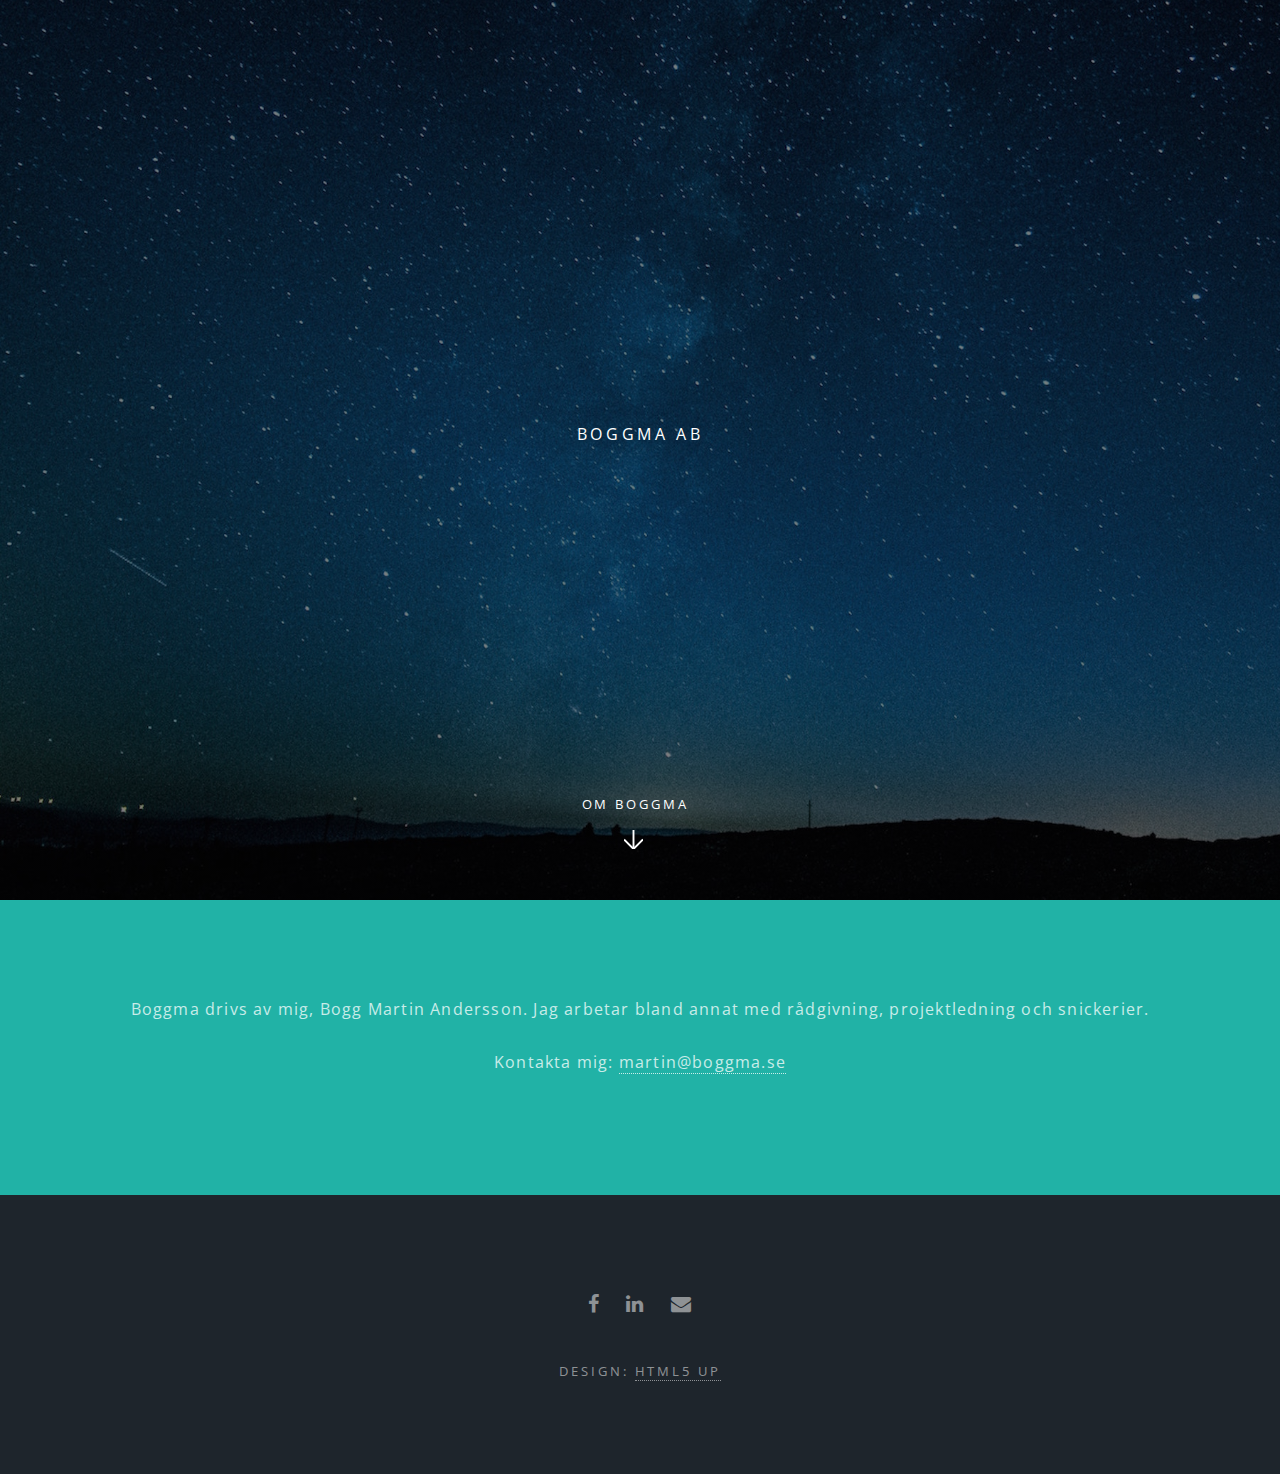
<file: web-bio/index.html>
<!DOCTYPE HTML>
<!--
	Spectral by HTML5 UP
	html5up.net | @ajlkn
	Free for personal and commercial use under the CCA 3.0 license  (html5up.net/license)
-->
<html>
	<head>
		<title>Boggma AB</title>
		<meta charset="utf-8" />
		<meta name="viewport" content="width=device-width, initial-scale=1, user-scalable=no" />
		<link rel="stylesheet" href="assets/css/main.css" />
		<noscript><link rel="stylesheet" href="assets/css/noscript.css" /></noscript>
		<link rel="shortcut icon" href="images/icon.gif">
	</head>
	<body class="landing is-preload">

		<!-- Page Wrapper -->
			<div id="page-wrapper">

				<!-- Header -->
					<header id="header" class="alt">
						<h1><a href="index.html">Bogg Martin Andersson</a></h1>
					
					</header>

				<!-- Banner -->
					<section id="banner">
						<div class="inner">
							<p>Boggma AB</p>
							
						</div>
						<a href="#one" class="more scrolly">Om Boggma</a>
					</section>

				<!-- One -->
					<section id="one" class="wrapper style1 special">
						<div class="inner">
							<header class="major">
								<p>Boggma drivs av mig, Bogg Martin Andersson. Jag arbetar bland annat med rådgivning, projektledning och snickerier. 
								</br></br>
								Kontakta mig: <a href="mailto:martin@boggma.se">martin@boggma.se</a>
								</p>
							</header>
						</div>
					</section>


				<!-- Footer -->
					<footer id="footer">
						
						<ul class="icons">
						
							<li><a target="_blank" href='https://www.facebook.com/boggmartin' class="icon style2 fa-facebook"><span class="label">Facebook</span></a></li>
							<li><a target="_blank" href='https://www.linkedin.com/in/boggmartinandersson' class="icon style2 fa-linkedin"><span class="label">LinkedIn</span></a></li>
							<li><a target="_blank" href='mailto:martin@boggma.se' class="icon style2 fa-envelope"><span class="label">Email</span></a></li>
						</ul>
						<ul class="copyright">
							<li>Design: <a href="http://html5up.net">HTML5 UP</a></li>
						</ul>
					</footer>

			</div>

		<!-- Scripts -->
			<script src="assets/js/jquery.min.js"></script>
			<script src="assets/js/jquery.scrollex.min.js"></script>
			<script src="assets/js/jquery.scrolly.min.js"></script>
			<script src="assets/js/browser.min.js"></script>
			<script src="assets/js/breakpoints.min.js"></script>
			<script src="assets/js/util.js"></script>
			<script src="assets/js/main.js"></script>

	</body>
</html>
</file>
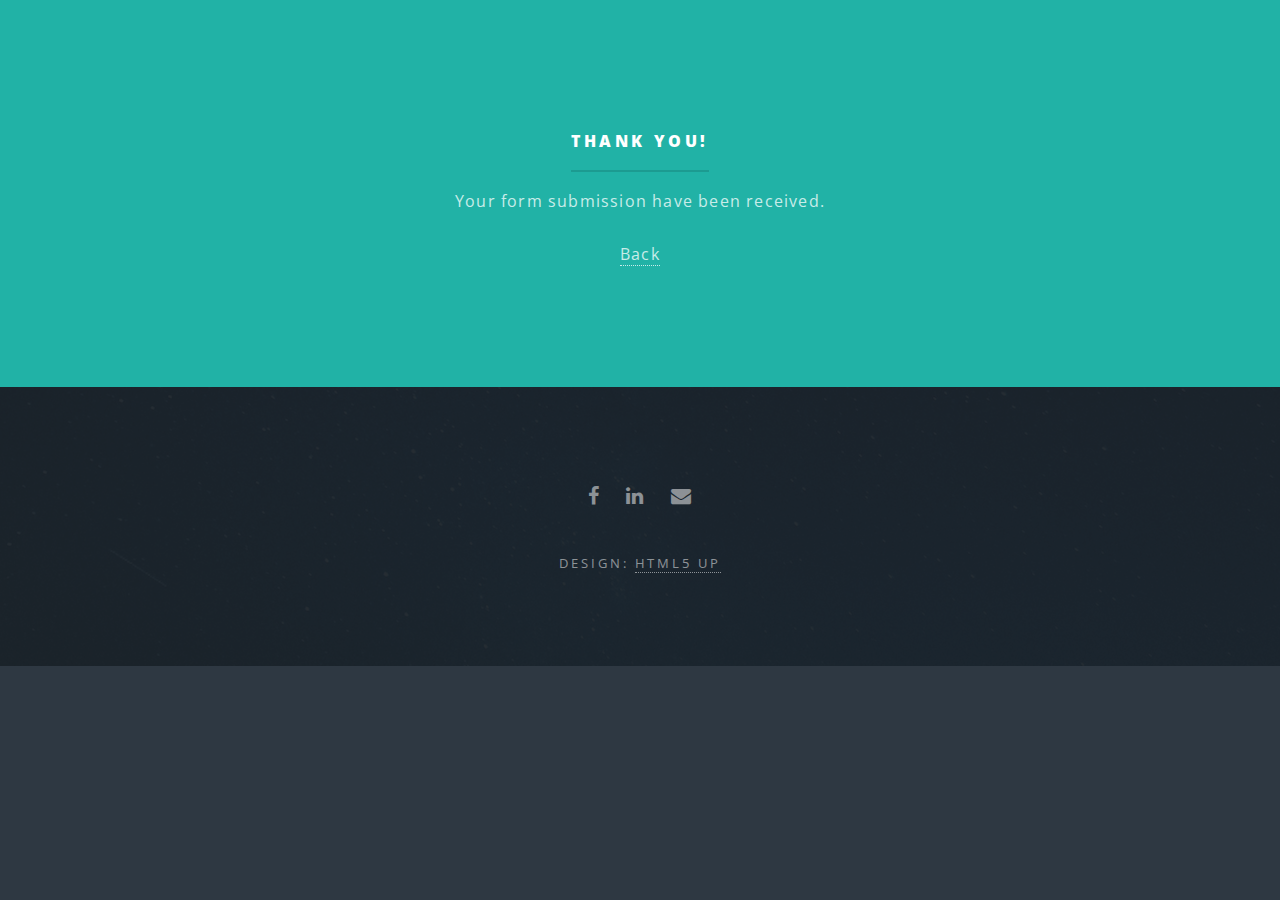
<file: web-bio/sucess.html>
<!DOCTYPE HTML>
<!--
	Spectral by HTML5 UP
	html5up.net | @ajlkn
	Free for personal and commercial use under the CCA 3.0 license  (html5up.net/license)
-->
<html>
	<head>
		<title>Bogg Martin Andersson</title>
		<meta charset="utf-8" />
		<meta name="viewport" content="width=device-width, initial-scale=1, user-scalable=no" />
		<link rel="stylesheet" href="assets/css/main.css" />
		<noscript><link rel="stylesheet" href="assets/css/noscript.css" /></noscript>
		<link rel="shortcut icon" href="images/icon.gif">
	</head>
	<body class="landing is-preload">

		<!-- Page Wrapper -->
			<div id="page-wrapper">

				<!-- Header -->

				<!-- One -->
					<section id="one" class="wrapper style1 special">
						<div class="inner">
							<header class="major">
								<p><h4>Thank you!</h4>
								</br>
								Your form submission have been received.
								</br></br>
								<a href="index.html">Back</a>
								</p>
							</header>
						</div>
					</section>


				<!-- Footer -->
					<footer id="footer">
						
						<ul class="icons">
						
							<li><a target="_blank" href='https://www.facebook.com/boggmartin' class="icon style2 fa-facebook"><span class="label">Facebook</span></a></li>
							<li><a target="_blank" href='https://www.linkedin.com/in/boggmartinandersson' class="icon style2 fa-linkedin"><span class="label">LinkedIn</span></a></li>
							<li><a target="_blank" href='mailto:martin@bogg.me' class="icon style2 fa-envelope"><span class="label">Email</span></a></li>
						</ul>
						<ul class="copyright">
							<li>Design: <a href="http://html5up.net">HTML5 UP</a></li>
						</ul>
					</footer>

			</div>

		<!-- Scripts -->
			<script src="assets/js/jquery.min.js"></script>
			<script src="assets/js/jquery.scrollex.min.js"></script>
			<script src="assets/js/jquery.scrolly.min.js"></script>
			<script src="assets/js/browser.min.js"></script>
			<script src="assets/js/breakpoints.min.js"></script>
			<script src="assets/js/util.js"></script>
			<script src="assets/js/main.js"></script>

	</body>
</html>
</file>
<file: web-bio/assets/css/noscript.css>
/*
	Spectral by HTML5 UP
	html5up.net | @ajlkn
	Free for personal and commercial use under the CCA 3.0 license (html5up.net/license)
*/

/* Banner */

	body.is-preload #banner h2 {
		-moz-transform: none;
		-webkit-transform: none;
		-ms-transform: none;
		transform: none;
		opacity: 1;
	}

		body.is-preload #banner h2:before, body.is-preload #banner h2:after {
			width: 100%;
		}

	body.is-preload #banner .more {
		-moz-transform: none;
		-webkit-transform: none;
		-ms-transform: none;
		transform: none;
		opacity: 1;
	}

	body.is-preload #banner:after {
		opacity: 0;
	}
</file>
<file: web-bio/assets/css/main.css>
@import url(font-awesome.min.css);
@import url("https://fonts.googleapis.com/css?family=Open+Sans:400,400italic,600,600italic,800,800italic");

/*
	Spectral by HTML5 UP
	html5up.net | @ajlkn
	Free for personal and commercial use under the CCA 3.0 license (html5up.net/license)
*/

html, body, div, span, applet, object,
iframe, h1, h2, h3, h4, h5, h6, p, blockquote,
pre, a, abbr, acronym, address, big, cite,
code, del, dfn, em, img, ins, kbd, q, s, samp,
small, strike, strong, sub, sup, tt, var, b,
u, i, center, dl, dt, dd, ol, ul, li, fieldset,
form, label, legend, table, caption, tbody,
tfoot, thead, tr, th, td, article, aside,
canvas, details, embed, figure, figcaption,
footer, header, hgroup, menu, nav, output, ruby,
section, summary, time, mark, audio, video {
	margin: 0;
	padding: 0;
	border: 0;
	font-size: 100%;
	font: inherit;
	vertical-align: baseline;}

article, aside, details, figcaption, figure,
footer, header, hgroup, menu, nav, section {
	display: block;}

body {
	line-height: 1;
}

ol, ul {
	list-style: none;
}

blockquote, q {
	quotes: none;
}

	blockquote:before, blockquote:after, q:before, q:after {
		content: '';
		content: none;
	}

table {
	border-collapse: collapse;
	border-spacing: 0;
}

body {
	-webkit-text-size-adjust: none;
}

mark {
	background-color: transparent;
	color: inherit;
}

input::-moz-focus-inner {
	border: 0;
	padding: 0;
}

input, select, textarea {
	-moz-appearance: none;
	-webkit-appearance: none;
	-ms-appearance: none;
	appearance: none;
}

/* Basic */

	@-ms-viewport {
		width: device-width;
	}

	html {
		box-sizing: border-box;
	}

	*, *:before, *:after {
		box-sizing: inherit;
	}

	body {
		background: #2e3842;
	}

		body.is-preload *, body.is-preload *:before, body.is-preload *:after {
			-moz-animation: none !important;
			-webkit-animation: none !important;
			-ms-animation: none !important;
			animation: none !important;
			-moz-transition: none !important;
			-webkit-transition: none !important;
			-ms-transition: none !important;
			transition: none !important;
		}

	body, input, select, textarea {
		color: #fff;
		font-family: "Open Sans", Helvetica, sans-serif;
		font-size: 15pt;
		font-weight: 400;
		letter-spacing: 0.075em;
		line-height: 1.65em;
	}

		@media screen and (max-width: 1680px) {

			body, input, select, textarea {
				font-size: 13pt;
			}

		}

		@media screen and (max-width: 1280px) {

			body, input, select, textarea {
				font-size: 12pt;
			}

		}

		@media screen and (max-width: 736px) {

			body, input, select, textarea {
				font-size: 11pt;
				letter-spacing: 0.0375em;
			}

		}

	a {
		-moz-transition: color 0.2s ease, border-bottom-color 0.2s ease;
		-webkit-transition: color 0.2s ease, border-bottom-color 0.2s ease;
		-ms-transition: color 0.2s ease, border-bottom-color 0.2s ease;
		transition: color 0.2s ease, border-bottom-color 0.2s ease;
		border-bottom: dotted 1px;
		color: inherit;
		text-decoration: none;
	}

		a:hover {
			border-bottom-color: transparent;
		}

	strong, b {
		color: #fff;
		font-weight: 600;
	}

	em, i {
		font-style: italic;
	}

	p {
		margin: 0 0 2em 0;
	}

	h1, h2, h3, h4, h5, h6 {
		color: #fff;
		font-weight: 800;
		letter-spacing: 0.225em;
		line-height: 1em;
		margin: 0 0 1em 0;
		text-transform: uppercase;
	}

		h1 a, h2 a, h3 a, h4 a, h5 a, h6 a {
			color: inherit;
			text-decoration: none;
		}

	h2 {
		font-size: 1.35em;
		line-height: 1.75em;
	}

		@media screen and (max-width: 736px) {

			h2 {
				font-size: 1.1em;
				line-height: 1.65em;
			}

		}

	h3 {
		font-size: 1.15em;
		line-height: 1.75em;
	}

		@media screen and (max-width: 736px) {

			h3 {
				font-size: 1em;
				line-height: 1.65em;
			}

		}

	h4 {
		font-size: 1em;
		line-height: 1.5em;
	}

	h5 {
		font-size: 0.8em;
		line-height: 1.5em;
	}

	h6 {
		font-size: 0.7em;
		line-height: 1.5em;
	}

	sub {
		font-size: 0.8em;
		position: relative;
		top: 0.5em;
	}

	sup {
		font-size: 0.8em;
		position: relative;
		top: -0.5em;
	}

	hr {
		border: 0;
		border-bottom: solid 2px #fff;
		margin: 3em 0;
	}

		hr.major {
			margin: 4.5em 0;
		}

	blockquote {
		border-left: solid 4px #fff;
		font-style: italic;
		margin: 0 0 2em 0;
		padding: 0.5em 0 0.5em 2em;
	}

	code {
		background: rgba(144, 144, 144, 0.25);
		border-radius: 3px;
		font-family: "Courier New", monospace;
		font-size: 0.9em;
		letter-spacing: 0;
		margin: 0 0.25em;
		padding: 0.25em 0.65em;
	}

	pre {
		-webkit-overflow-scrolling: touch;
		font-family: "Courier New", monospace;
		font-size: 0.9em;
		margin: 0 0 2em 0;
	}

		pre code {
			display: block;
			line-height: 1.75em;
			padding: 1em 1.5em;
			overflow-x: auto;
		}

	.align-left {
		text-align: left;
	}

	.align-center {
		text-align: center;
	}

	.align-right {
		text-align: right;
	}

/* Row */

	.specialrow {
				display: flex;
				flex-wrap: nowrap;
				box-sizing: border-box;
				align-items: stretch;
	}

	.row {
		display: flex;
		flex-wrap: wrap;
		box-sizing: border-box;
		align-items: stretch;
	}

		.row > * {
			box-sizing: border-box;
		}

		.row.gtr-uniform > * > :last-child {
			margin-bottom: 0;
		}

		.row.aln-left {
			justify-content: flex-start;
		}

		.row.aln-center {
			justify-content: center;
		}

		.row.aln-right {
			justify-content: flex-end;
		}

		.row.aln-top {
			align-items: flex-start;
		}

		.row.aln-middle {
			align-items: center;
		}

		.row.aln-bottom {
			align-items: flex-end;
		}

		.row > .imp {
			order: -1;
		}

		.row > .col-1 {
			width: 8.3333333333%;
		}

		.row > .off-1 {
			margin-left: 8.3333333333%;
		}

		.row > .col-2 {
			width: 16.6666666667%;
		}

		.row > .off-2 {
			margin-left: 16.6666666667%;
		}

		.row > .col-3 {
			width: 25%;
		}

		.row > .off-3 {
			margin-left: 25%;
		}

		.row > .col-4 {
			width: 33.3333333333%;
		}

		.row > .off-4 {
			margin-left: 33.3333333333%;
		}

		.row > .col-5 {
			width: 41.6666666667%;
		}

		.row > .off-5 {
			margin-left: 41.6666666667%;
		}

		.row > .col-6 {
			width: 50%;
		}

		.row > .off-6 {
			margin-left: 50%;
		}

		.row > .col-7 {
			width: 58.3333333333%;
		}

		.row > .off-7 {
			margin-left: 58.3333333333%;
		}

		.row > .col-8 {
			width: 66.6666666667%;
		}

		.row > .off-8 {
			margin-left: 66.6666666667%;
		}

		.row > .col-9 {
			width: 75%;
		}

		.row > .off-9 {
			margin-left: 75%;
		}

		.row > .col-10 {
			width: 83.3333333333%;
		}

		.row > .off-10 {
			margin-left: 83.3333333333%;
		}

		.row > .col-11 {
			width: 91.6666666667%;
		}

		.row > .off-11 {
			margin-left: 91.6666666667%;
		}

		.row > .col-12 {
			width: 100%;
		}

		.row > .off-12 {
			margin-left: 100%;
		}

		.row.gtr-0 {
			margin-top: 0;
			margin-left: 0em;
		}

			.row.gtr-0 > * {
				padding: 0 0 0 0em;
			}

			.row.gtr-0.gtr-uniform {
				margin-top: 0em;
			}

				.row.gtr-0.gtr-uniform > * {
					padding-top: 0em;
				}

		.row.gtr-25 {
			margin-top: 0;
			margin-left: -0.375em;
		}

			.row.gtr-25 > * {
				padding: 0 0 0 0.375em;
			}

			.row.gtr-25.gtr-uniform {
				margin-top: -0.375em;
			}

				.row.gtr-25.gtr-uniform > * {
					padding-top: 0.375em;
				}

		.row.gtr-50 {
			margin-top: 0;
			margin-left: -0.75em;
		}

			.row.gtr-50 > * {
				padding: 0 0 0 0.75em;
			}

			.row.gtr-50.gtr-uniform {
				margin-top: -0.75em;
			}

				.row.gtr-50.gtr-uniform > * {
					padding-top: 0.75em;
				}

		.row {
			margin-top: 0;
			margin-left: -1.5em;
		}

			.row > * {
				padding: 0 0 0 1.5em;
			}

			.row.gtr-uniform {
				margin-top: -1.5em;
			}

				.row.gtr-uniform > * {
					padding-top: 1.5em;
				}

		.row.gtr-150 {
			margin-top: 0;
			margin-left: -2.25em;
		}

			.row.gtr-150 > * {
				padding: 0 0 0 2.25em;
			}

			.row.gtr-150.gtr-uniform {
				margin-top: -2.25em;
			}

				.row.gtr-150.gtr-uniform > * {
					padding-top: 2.25em;
				}

		.row.gtr-200 {
			margin-top: 0;
			margin-left: -3em;
		}

			.row.gtr-200 > * {
				padding: 0 0 0 3em;
			}

			.row.gtr-200.gtr-uniform {
				margin-top: -3em;
			}

				.row.gtr-200.gtr-uniform > * {
					padding-top: 3em;
				}

		@media screen and (max-width: 1680px) {

			.row {
				display: flex;
				flex-wrap: wrap;
				box-sizing: border-box;
				align-items: stretch;
			}

				.row > * {
					box-sizing: border-box;
				}

				.row.gtr-uniform > * > :last-child {
					margin-bottom: 0;
				}

				.row.aln-left {
					justify-content: flex-start;
				}

				.row.aln-center {
					justify-content: center;
				}

				.row.aln-right {
					justify-content: flex-end;
				}

				.row.aln-top {
					align-items: flex-start;
				}

				.row.aln-middle {
					align-items: center;
				}

				.row.aln-bottom {
					align-items: flex-end;
				}

				.row > .imp-xlarge {
					order: -1;
				}

				.row > .col-1-xlarge {
					width: 8.3333333333%;
				}

				.row > .off-1-xlarge {
					margin-left: 8.3333333333%;
				}

				.row > .col-2-xlarge {
					width: 16.6666666667%;
				}

				.row > .off-2-xlarge {
					margin-left: 16.6666666667%;
				}

				.row > .col-3-xlarge {
					width: 25%;
				}

				.row > .off-3-xlarge {
					margin-left: 25%;
				}

				.row > .col-4-xlarge {
					width: 33.3333333333%;
				}

				.row > .off-4-xlarge {
					margin-left: 33.3333333333%;
				}

				.row > .col-5-xlarge {
					width: 41.6666666667%;
				}

				.row > .off-5-xlarge {
					margin-left: 41.6666666667%;
				}

				.row > .col-6-xlarge {
					width: 50%;
				}

				.row > .off-6-xlarge {
					margin-left: 50%;
				}

				.row > .col-7-xlarge {
					width: 58.3333333333%;
				}

				.row > .off-7-xlarge {
					margin-left: 58.3333333333%;
				}

				.row > .col-8-xlarge {
					width: 66.6666666667%;
				}

				.row > .off-8-xlarge {
					margin-left: 66.6666666667%;
				}

				.row > .col-9-xlarge {
					width: 75%;
				}

				.row > .off-9-xlarge {
					margin-left: 75%;
				}

				.row > .col-10-xlarge {
					width: 83.3333333333%;
				}

				.row > .off-10-xlarge {
					margin-left: 83.3333333333%;
				}

				.row > .col-11-xlarge {
					width: 91.6666666667%;
				}

				.row > .off-11-xlarge {
					margin-left: 91.6666666667%;
				}

				.row > .col-12-xlarge {
					width: 100%;
				}

				.row > .off-12-xlarge {
					margin-left: 100%;
				}

				.row.gtr-0 {
					margin-top: 0;
					margin-left: 0em;
				}

					.row.gtr-0 > * {
						padding: 0 0 0 0em;
					}

					.row.gtr-0.gtr-uniform {
						margin-top: 0em;
					}

						.row.gtr-0.gtr-uniform > * {
							padding-top: 0em;
						}

				.row.gtr-25 {
					margin-top: 0;
					margin-left: -0.375em;
				}

					.row.gtr-25 > * {
						padding: 0 0 0 0.375em;
					}

					.row.gtr-25.gtr-uniform {
						margin-top: -0.375em;
					}

						.row.gtr-25.gtr-uniform > * {
							padding-top: 0.375em;
						}

				.row.gtr-50 {
					margin-top: 0;
					margin-left: -0.75em;
				}

					.row.gtr-50 > * {
						padding: 0 0 0 0.75em;
					}

					.row.gtr-50.gtr-uniform {
						margin-top: -0.75em;
					}

						.row.gtr-50.gtr-uniform > * {
							padding-top: 0.75em;
						}

				.row {
					margin-top: 0;
					margin-left: -1.5em;
				}

					.row > * {
						padding: 0 0 0 1.5em;
					}

					.row.gtr-uniform {
						margin-top: -1.5em;
					}

						.row.gtr-uniform > * {
							padding-top: 1.5em;
						}

				.row.gtr-150 {
					margin-top: 0;
					margin-left: -2.25em;
				}

					.row.gtr-150 > * {
						padding: 0 0 0 2.25em;
					}

					.row.gtr-150.gtr-uniform {
						margin-top: -2.25em;
					}

						.row.gtr-150.gtr-uniform > * {
							padding-top: 2.25em;
						}

				.row.gtr-200 {
					margin-top: 0;
					margin-left: -3em;
				}

					.row.gtr-200 > * {
						padding: 0 0 0 3em;
					}

					.row.gtr-200.gtr-uniform {
						margin-top: -3em;
					}

						.row.gtr-200.gtr-uniform > * {
							padding-top: 3em;
						}

		}

		@media screen and (max-width: 1280px) {

			.row {
				display: flex;
				flex-wrap: wrap;
				box-sizing: border-box;
				align-items: stretch;
			}

				.row > * {
					box-sizing: border-box;
				}

				.row.gtr-uniform > * > :last-child {
					margin-bottom: 0;
				}

				.row.aln-left {
					justify-content: flex-start;
				}

				.row.aln-center {
					justify-content: center;
				}

				.row.aln-right {
					justify-content: flex-end;
				}

				.row.aln-top {
					align-items: flex-start;
				}

				.row.aln-middle {
					align-items: center;
				}

				.row.aln-bottom {
					align-items: flex-end;
				}

				.row > .imp-large {
					order: -1;
				}

				.row > .col-1-large {
					width: 8.3333333333%;
				}

				.row > .off-1-large {
					margin-left: 8.3333333333%;
				}

				.row > .col-2-large {
					width: 16.6666666667%;
				}

				.row > .off-2-large {
					margin-left: 16.6666666667%;
				}

				.row > .col-3-large {
					width: 25%;
				}

				.row > .off-3-large {
					margin-left: 25%;
				}

				.row > .col-4-large {
					width: 33.3333333333%;
				}

				.row > .off-4-large {
					margin-left: 33.3333333333%;
				}

				.row > .col-5-large {
					width: 41.6666666667%;
				}

				.row > .off-5-large {
					margin-left: 41.6666666667%;
				}

				.row > .col-6-large {
					width: 50%;
				}

				.row > .off-6-large {
					margin-left: 50%;
				}

				.row > .col-7-large {
					width: 58.3333333333%;
				}

				.row > .off-7-large {
					margin-left: 58.3333333333%;
				}

				.row > .col-8-large {
					width: 66.6666666667%;
				}

				.row > .off-8-large {
					margin-left: 66.6666666667%;
				}

				.row > .col-9-large {
					width: 75%;
				}

				.row > .off-9-large {
					margin-left: 75%;
				}

				.row > .col-10-large {
					width: 83.3333333333%;
				}

				.row > .off-10-large {
					margin-left: 83.3333333333%;
				}

				.row > .col-11-large {
					width: 91.6666666667%;
				}

				.row > .off-11-large {
					margin-left: 91.6666666667%;
				}

				.row > .col-12-large {
					width: 100%;
				}

				.row > .off-12-large {
					margin-left: 100%;
				}

				.row.gtr-0 {
					margin-top: 0;
					margin-left: 0em;
				}

					.row.gtr-0 > * {
						padding: 0 0 0 0em;
					}

					.row.gtr-0.gtr-uniform {
						margin-top: 0em;
					}

						.row.gtr-0.gtr-uniform > * {
							padding-top: 0em;
						}

				.row.gtr-25 {
					margin-top: 0;
					margin-left: -0.375em;
				}

					.row.gtr-25 > * {
						padding: 0 0 0 0.375em;
					}

					.row.gtr-25.gtr-uniform {
						margin-top: -0.375em;
					}

						.row.gtr-25.gtr-uniform > * {
							padding-top: 0.375em;
						}

				.row.gtr-50 {
					margin-top: 0;
					margin-left: -0.75em;
				}

					.row.gtr-50 > * {
						padding: 0 0 0 0.75em;
					}

					.row.gtr-50.gtr-uniform {
						margin-top: -0.75em;
					}

						.row.gtr-50.gtr-uniform > * {
							padding-top: 0.75em;
						}

				.row {
					margin-top: 0;
					margin-left: -1.5em;
				}

					.row > * {
						padding: 0 0 0 1.5em;
					}

					.row.gtr-uniform {
						margin-top: -1.5em;
					}

						.row.gtr-uniform > * {
							padding-top: 1.5em;
						}

				.row.gtr-150 {
					margin-top: 0;
					margin-left: -2.25em;
				}

					.row.gtr-150 > * {
						padding: 0 0 0 2.25em;
					}

					.row.gtr-150.gtr-uniform {
						margin-top: -2.25em;
					}

						.row.gtr-150.gtr-uniform > * {
							padding-top: 2.25em;
						}

				.row.gtr-200 {
					margin-top: 0;
					margin-left: -3em;
				}

					.row.gtr-200 > * {
						padding: 0 0 0 3em;
					}

					.row.gtr-200.gtr-uniform {
						margin-top: -3em;
					}

						.row.gtr-200.gtr-uniform > * {
							padding-top: 3em;
						}

		}

		@media screen and (max-width: 980px) {

			.row {
				display: flex;
				flex-wrap: wrap;
				box-sizing: border-box;
				align-items: stretch;
			}

				.row > * {
					box-sizing: border-box;
				}

				.row.gtr-uniform > * > :last-child {
					margin-bottom: 0;
				}

				.row.aln-left {
					justify-content: flex-start;
				}

				.row.aln-center {
					justify-content: center;
				}

				.row.aln-right {
					justify-content: flex-end;
				}

				.row.aln-top {
					align-items: flex-start;
				}

				.row.aln-middle {
					align-items: center;
				}

				.row.aln-bottom {
					align-items: flex-end;
				}

				.row > .imp-medium {
					order: -1;
				}

				.row > .col-1-medium {
					width: 8.3333333333%;
				}

				.row > .off-1-medium {
					margin-left: 8.3333333333%;
				}

				.row > .col-2-medium {
					width: 16.6666666667%;
				}

				.row > .off-2-medium {
					margin-left: 16.6666666667%;
				}

				.row > .col-3-medium {
					width: 25%;
				}

				.row > .off-3-medium {
					margin-left: 25%;
				}

				.row > .col-4-medium {
					width: 33.3333333333%;
				}

				.row > .off-4-medium {
					margin-left: 33.3333333333%;
				}

				.row > .col-5-medium {
					width: 41.6666666667%;
				}

				.row > .off-5-medium {
					margin-left: 41.6666666667%;
				}

				.row > .col-6-medium {
					width: 50%;
				}

				.row > .off-6-medium {
					margin-left: 50%;
				}

				.row > .col-7-medium {
					width: 58.3333333333%;
				}

				.row > .off-7-medium {
					margin-left: 58.3333333333%;
				}

				.row > .col-8-medium {
					width: 66.6666666667%;
				}

				.row > .off-8-medium {
					margin-left: 66.6666666667%;
				}

				.row > .col-9-medium {
					width: 75%;
				}

				.row > .off-9-medium {
					margin-left: 75%;
				}

				.row > .col-10-medium {
					width: 83.3333333333%;
				}

				.row > .off-10-medium {
					margin-left: 83.3333333333%;
				}

				.row > .col-11-medium {
					width: 91.6666666667%;
				}

				.row > .off-11-medium {
					margin-left: 91.6666666667%;
				}

				.row > .col-12-medium {
					width: 100%;
				}

				.row > .off-12-medium {
					margin-left: 100%;
				}

				.row.gtr-0 {
					margin-top: 0;
					margin-left: 0em;
				}

					.row.gtr-0 > * {
						padding: 0 0 0 0em;
					}

					.row.gtr-0.gtr-uniform {
						margin-top: 0em;
					}

						.row.gtr-0.gtr-uniform > * {
							padding-top: 0em;
						}

				.row.gtr-25 {
					margin-top: 0;
					margin-left: -0.375em;
				}

					.row.gtr-25 > * {
						padding: 0 0 0 0.375em;
					}

					.row.gtr-25.gtr-uniform {
						margin-top: -0.375em;
					}

						.row.gtr-25.gtr-uniform > * {
							padding-top: 0.375em;
						}

				.row.gtr-50 {
					margin-top: 0;
					margin-left: -0.75em;
				}

					.row.gtr-50 > * {
						padding: 0 0 0 0.75em;
					}

					.row.gtr-50.gtr-uniform {
						margin-top: -0.75em;
					}

						.row.gtr-50.gtr-uniform > * {
							padding-top: 0.75em;
						}

				.row {
					margin-top: 0;
					margin-left: -1.5em;
				}

					.row > * {
						padding: 0 0 0 1.5em;
					}

					.row.gtr-uniform {
						margin-top: -1.5em;
					}

						.row.gtr-uniform > * {
							padding-top: 1.5em;
						}

				.row.gtr-150 {
					margin-top: 0;
					margin-left: -2.25em;
				}

					.row.gtr-150 > * {
						padding: 0 0 0 2.25em;
					}

					.row.gtr-150.gtr-uniform {
						margin-top: -2.25em;
					}

						.row.gtr-150.gtr-uniform > * {
							padding-top: 2.25em;
						}

				.row.gtr-200 {
					margin-top: 0;
					margin-left: -3em;
				}

					.row.gtr-200 > * {
						padding: 0 0 0 3em;
					}

					.row.gtr-200.gtr-uniform {
						margin-top: -3em;
					}

						.row.gtr-200.gtr-uniform > * {
							padding-top: 3em;
						}

		}

		@media screen and (max-width: 736px) {

			.row {
				display: flex;
				flex-wrap: wrap;
				box-sizing: border-box;
				align-items: stretch;
			}

				.row > * {
					box-sizing: border-box;
				}

				.row.gtr-uniform > * > :last-child {
					margin-bottom: 0;
				}

				.row.aln-left {
					justify-content: flex-start;
				}

				.row.aln-center {
					justify-content: center;
				}

				.row.aln-right {
					justify-content: flex-end;
				}

				.row.aln-top {
					align-items: flex-start;
				}

				.row.aln-middle {
					align-items: center;
				}

				.row.aln-bottom {
					align-items: flex-end;
				}

				.row > .imp-small {
					order: -1;
				}

				.row > .col-1-small {
					width: 8.3333333333%;
				}

				.row > .off-1-small {
					margin-left: 8.3333333333%;
				}

				.row > .col-2-small {
					width: 16.6666666667%;
				}

				.row > .off-2-small {
					margin-left: 16.6666666667%;
				}

				.row > .col-3-small {
					width: 25%;
				}

				.row > .off-3-small {
					margin-left: 25%;
				}

				.row > .col-4-small {
					width: 33.3333333333%;
				}

				.row > .off-4-small {
					margin-left: 33.3333333333%;
				}

				.row > .col-5-small {
					width: 41.6666666667%;
				}

				.row > .off-5-small {
					margin-left: 41.6666666667%;
				}

				.row > .col-6-small {
					width: 50%;
				}

				.row > .off-6-small {
					margin-left: 50%;
				}

				.row > .col-7-small {
					width: 58.3333333333%;
				}

				.row > .off-7-small {
					margin-left: 58.3333333333%;
				}

				.row > .col-8-small {
					width: 66.6666666667%;
				}

				.row > .off-8-small {
					margin-left: 66.6666666667%;
				}

				.row > .col-9-small {
					width: 75%;
				}

				.row > .off-9-small {
					margin-left: 75%;
				}

				.row > .col-10-small {
					width: 83.3333333333%;
				}

				.row > .off-10-small {
					margin-left: 83.3333333333%;
				}

				.row > .col-11-small {
					width: 91.6666666667%;
				}

				.row > .off-11-small {
					margin-left: 91.6666666667%;
				}

				.row > .col-12-small {
					width: 100%;
				}

				.row > .off-12-small {
					margin-left: 100%;
				}

				.row.gtr-0 {
					margin-top: 0;
					margin-left: 0em;
				}

					.row.gtr-0 > * {
						padding: 0 0 0 0em;
					}

					.row.gtr-0.gtr-uniform {
						margin-top: 0em;
					}

						.row.gtr-0.gtr-uniform > * {
							padding-top: 0em;
						}

				.row.gtr-25 {
					margin-top: 0;
					margin-left: -0.375em;
				}

					.row.gtr-25 > * {
						padding: 0 0 0 0.375em;
					}

					.row.gtr-25.gtr-uniform {
						margin-top: -0.375em;
					}

						.row.gtr-25.gtr-uniform > * {
							padding-top: 0.375em;
						}

				.row.gtr-50 {
					margin-top: 0;
					margin-left: -0.75em;
				}

					.row.gtr-50 > * {
						padding: 0 0 0 0.75em;
					}

					.row.gtr-50.gtr-uniform {
						margin-top: -0.75em;
					}

						.row.gtr-50.gtr-uniform > * {
							padding-top: 0.75em;
						}

				.row {
					margin-top: 0;
					margin-left: -1.5em;
				}

					.row > * {
						padding: 0 0 0 1.5em;
					}

					.row.gtr-uniform {
						margin-top: -1.5em;
					}

						.row.gtr-uniform > * {
							padding-top: 1.5em;
						}

				.row.gtr-150 {
					margin-top: 0;
					margin-left: -2.25em;
				}

					.row.gtr-150 > * {
						padding: 0 0 0 2.25em;
					}

					.row.gtr-150.gtr-uniform {
						margin-top: -2.25em;
					}

						.row.gtr-150.gtr-uniform > * {
							padding-top: 2.25em;
						}

				.row.gtr-200 {
					margin-top: 0;
					margin-left: -3em;
				}

					.row.gtr-200 > * {
						padding: 0 0 0 3em;
					}

					.row.gtr-200.gtr-uniform {
						margin-top: -3em;
					}

						.row.gtr-200.gtr-uniform > * {
							padding-top: 3em;
						}

		}

		@media screen and (max-width: 480px) {

			.row {
				display: flex;
				flex-wrap: wrap;
				box-sizing: border-box;
				align-items: stretch;
			}

				.row > * {
					box-sizing: border-box;
				}

				.row.gtr-uniform > * > :last-child {
					margin-bottom: 0;
				}

				.row.aln-left {
					justify-content: flex-start;
				}

				.row.aln-center {
					justify-content: center;
				}

				.row.aln-right {
					justify-content: flex-end;
				}

				.row.aln-top {
					align-items: flex-start;
				}

				.row.aln-middle {
					align-items: center;
				}

				.row.aln-bottom {
					align-items: flex-end;
				}

				.row > .imp-xsmall {
					order: -1;
				}

				.row > .col-1-xsmall {
					width: 8.3333333333%;
				}

				.row > .off-1-xsmall {
					margin-left: 8.3333333333%;
				}

				.row > .col-2-xsmall {
					width: 16.6666666667%;
				}

				.row > .off-2-xsmall {
					margin-left: 16.6666666667%;
				}

				.row > .col-3-xsmall {
					width: 25%;
				}

				.row > .off-3-xsmall {
					margin-left: 25%;
				}

				.row > .col-4-xsmall {
					width: 33.3333333333%;
				}

				.row > .off-4-xsmall {
					margin-left: 33.3333333333%;
				}

				.row > .col-5-xsmall {
					width: 41.6666666667%;
				}

				.row > .off-5-xsmall {
					margin-left: 41.6666666667%;
				}

				.row > .col-6-xsmall {
					width: 50%;
				}

				.row > .off-6-xsmall {
					margin-left: 50%;
				}

				.row > .col-7-xsmall {
					width: 58.3333333333%;
				}

				.row > .off-7-xsmall {
					margin-left: 58.3333333333%;
				}

				.row > .col-8-xsmall {
					width: 66.6666666667%;
				}

				.row > .off-8-xsmall {
					margin-left: 66.6666666667%;
				}

				.row > .col-9-xsmall {
					width: 75%;
				}

				.row > .off-9-xsmall {
					margin-left: 75%;
				}

				.row > .col-10-xsmall {
					width: 83.3333333333%;
				}

				.row > .off-10-xsmall {
					margin-left: 83.3333333333%;
				}

				.row > .col-11-xsmall {
					width: 91.6666666667%;
				}

				.row > .off-11-xsmall {
					margin-left: 91.6666666667%;
				}

				.row > .col-12-xsmall {
					width: 100%;
				}

				.row > .off-12-xsmall {
					margin-left: 100%;
				}

				.row.gtr-0 {
					margin-top: 0;
					margin-left: 0em;
				}

					.row.gtr-0 > * {
						padding: 0 0 0 0em;
					}

					.row.gtr-0.gtr-uniform {
						margin-top: 0em;
					}

						.row.gtr-0.gtr-uniform > * {
							padding-top: 0em;
						}

				.row.gtr-25 {
					margin-top: 0;
					margin-left: -0.375em;
				}

					.row.gtr-25 > * {
						padding: 0 0 0 0.375em;
					}

					.row.gtr-25.gtr-uniform {
						margin-top: -0.375em;
					}

						.row.gtr-25.gtr-uniform > * {
							padding-top: 0.375em;
						}

				.row.gtr-50 {
					margin-top: 0;
					margin-left: -0.75em;
				}

					.row.gtr-50 > * {
						padding: 0 0 0 0.75em;
					}

					.row.gtr-50.gtr-uniform {
						margin-top: -0.75em;
					}

						.row.gtr-50.gtr-uniform > * {
							padding-top: 0.75em;
						}

				.row {
					margin-top: 0;
					margin-left: -1.5em;
				}

					.row > * {
						padding: 0 0 0 1.5em;
					}

					.row.gtr-uniform {
						margin-top: -1.5em;
					}

						.row.gtr-uniform > * {
							padding-top: 1.5em;
						}

				.row.gtr-150 {
					margin-top: 0;
					margin-left: -2.25em;
				}

					.row.gtr-150 > * {
						padding: 0 0 0 2.25em;
					}

					.row.gtr-150.gtr-uniform {
						margin-top: -2.25em;
					}

						.row.gtr-150.gtr-uniform > * {
							padding-top: 2.25em;
						}

				.row.gtr-200 {
					margin-top: 0;
					margin-left: -3em;
				}

					.row.gtr-200 > * {
						padding: 0 0 0 3em;
					}

					.row.gtr-200.gtr-uniform {
						margin-top: -3em;
					}

						.row.gtr-200.gtr-uniform > * {
							padding-top: 3em;
						}

		}

/* Section/Article */

	section.special, article.special {
		text-align: center;
	}

	header p {
		color: rgba(255, 255, 255, 0.5);
		position: relative;
		top: -0.25em;
	}

	header h3 + p {
		font-size: 1.1em;
	}

	header h4 + p,
	header h5 + p,
	header h6 + p {
		font-size: 0.9em;
	}

	header.major {
		margin: 0 0 3.5em 0;
	}

		header.major h2, header.major h3, header.major h4, header.major h5, header.major h6 {
			border-bottom: solid 2px #fff;
			display: inline-block;
			padding-bottom: 1em;
			position: relative;
		}

			header.major h2:after, header.major h3:after, header.major h4:after, header.major h5:after, header.major h6:after {
				content: '';
				display: block;
				height: 1px;
			}

		header.major p {
			color: #fff;
			top: 0;
		}

		@media screen and (max-width: 736px) {

			header.major {
				margin: 0 0 2em 0;
			}

		}

	@media screen and (max-width: 980px) {

	}

/* Form */

	form {
		margin: 0 0 2em 0;
	}

	label {
		color: #fff;
		display: block;
		font-size: 0.9em;
		font-weight: 600;
		margin: 0 0 1em 0;
	}

	input[type="text"],
	input[type="password"],
	input[type="email"],
	select,
	textarea {
		-moz-appearance: none;
		-webkit-appearance: none;
		-ms-appearance: none;
		appearance: none;
		background-color: rgba(144, 144, 144, 0.25);
		border-radius: 3px;
		border: none;
		color: inherit;
		display: block;
		outline: 0;
		padding: 0 1em;
		text-decoration: none;
		width: 100%;
	}

		input[type="text"]:invalid,
		input[type="password"]:invalid,
		input[type="email"]:invalid,
		select:invalid,
		textarea:invalid {
			box-shadow: none;
		}

		input[type="text"]:focus,
		input[type="password"]:focus,
		input[type="email"]:focus,
		select:focus,
		textarea:focus {
			box-shadow: 0 0 0 2px #21b2a6;
		}

	select {
		background-size: 1.25em;
		background-repeat: no-repeat;
		background-position: calc(100% - 1em) center;
		height: 2.75em;
		padding-right: 2.75em;
		text-overflow: ellipsis;
	}

		select:focus::-ms-value {
			background-color: transparent;
		}

		select::-ms-expand {
			display: none;
		}

	input[type="text"],
	input[type="password"],
	input[type="email"],
	select {
		height: 2.75em;
	}

	textarea {
		padding: 0.75em 1em;
	}

	input[type="checkbox"],
	input[type="radio"] {
		-moz-appearance: none;
		-webkit-appearance: none;
		-ms-appearance: none;
		appearance: none;
		display: block;
		float: left;
		margin-right: -2em;
		opacity: 0;
		width: 1em;
		z-index: -1;
	}

		input[type="checkbox"] + label,
		input[type="radio"] + label {
			text-decoration: none;
			color: #fff;
			cursor: pointer;
			display: inline-block;
			font-size: 1em;
			font-weight: 400;
			padding-left: 2.4em;
			padding-right: 0.75em;
			position: relative;
		}

			input[type="checkbox"] + label:before,
			input[type="radio"] + label:before {
				-moz-osx-font-smoothing: grayscale;
				-webkit-font-smoothing: antialiased;
				font-family: FontAwesome;
				font-style: normal;
				font-weight: normal;
				text-transform: none !important;
			}

			input[type="checkbox"] + label:before,
			input[type="radio"] + label:before {
				background: rgba(144, 144, 144, 0.25);
				border-radius: 3px;
				content: '';
				display: inline-block;
				height: 1.65em;
				left: 0;
				line-height: 1.58125em;
				position: absolute;
				text-align: center;
				top: 0;
				width: 1.65em;
			}

		input[type="checkbox"]:checked + label:before,
		input[type="radio"]:checked + label:before {
			background: #2e3842;
			color: #fff;
			content: '\f00c';
		}

		input[type="checkbox"]:focus + label:before,
		input[type="radio"]:focus + label:before {
			box-shadow: 0 0 0 2px #21b2a6;
		}

	input[type="checkbox"] + label:before {
		border-radius: 3px;
	}

	input[type="radio"] + label:before {
		border-radius: 100%;
	}

	::-webkit-input-placeholder {
		color: rgba(255, 255, 255, 0.5) !important;
		opacity: 1.0;
	}

	:-moz-placeholder {
		color: rgba(255, 255, 255, 0.5) !important;
		opacity: 1.0;
	}

	::-moz-placeholder {
		color: rgba(255, 255, 255, 0.5) !important;
		opacity: 1.0;
	}

	:-ms-input-placeholder {
		color: rgba(255, 255, 255, 0.5) !important;
		opacity: 1.0;
	}

/* Box */

	.box {
		border-radius: 3px;
		border: solid 2px #fff;
		margin-bottom: 2em;
		padding: 1.5em;
	}

		.box > :last-child,
		.box > :last-child > :last-child,
		.box > :last-child > :last-child > :last-child {
			margin-bottom: 0;
		}

		.box.alt {
			border: 0;
			border-radius: 0;
			padding: 0;
		}

/* Icon */

	.icon {
		text-decoration: none;
		border-bottom: none;
		position: relative;
	}

		.icon:before {
			-moz-osx-font-smoothing: grayscale;
			-webkit-font-smoothing: antialiased;
			font-family: FontAwesome;
			font-style: normal;
			font-weight: normal;
			text-transform: none !important;
		}

		.icon > .label {
			display: none;
		}

		.icon.major {
			-moz-transform: rotate(-45deg);
			-webkit-transform: rotate(-45deg);
			-ms-transform: rotate(-45deg);
			transform: rotate(-45deg);
			border-radius: 3px;
			border: solid 2px #fff;
			display: inline-block;
			font-size: 1.35em;
			height: calc(3em + 2px);
			line-height: 3em;
			text-align: center;
			width: calc(3em + 2px);
		}

			.icon.major:before {
				-moz-transform: rotate(45deg);
				-webkit-transform: rotate(45deg);
				-ms-transform: rotate(45deg);
				transform: rotate(45deg);
				display: inline-block;
				font-size: 1.5em;
			}

			@media screen and (max-width: 736px) {

				.icon.major {
					font-size: 1em;
				}

			}

		.icon.style1 {
			color: #00ffcc;
		}

		.icon.style2 {
			color: #00f0ff;
		}

		.icon.style3 {
			color: #76ddff;
		}

/* Image */

	.image {
		border-radius: 0px;
		border: 0;
		display: inline-block;
		position: relative;
	}

		.image img {
			border-radius: 0px;
			display: block;
		}
		
		
		.image.left {
			float: left;
			margin: 0 2em 2em 0;
			top: 0.25em;
		}

		.image.right {
			float: right;
			margin: 0 0 2em 2em;
			top: 0.25em;
		}

		.image.left, .image.right {
			max-width: 40%;
		}

			.image.left img, .image.right img {
				width: 100%;
			}

		.image.fit {
			display: block;
			margin: 0 0 2em 0;
			width: 100%;
		}

			.image.fit img {
			
				width: 100%;
			}
			
		.image.crop {
			margin: 0 0 0 0;
			height: 40vh;
		}

			.image.crop img {
			
				height: 40vh;
			}
			
		@media screen and (max-width: 980px) {
			.image.crop {
				margin: 0 0 0 0;
				height: 30vh;
			}

				.image.crop img {
			
					height: 30vh;
				}
		}
		@media screen and (max-width: 736px) {
			.image.crop {
				margin: 0 0 0 0;
				height: 20vh;
			}

				.image.crop img {
			
					height: 20vh;
				}
		}



/* List */

	ol {
		list-style: decimal;
		margin: 0 0 2em 0;
		padding-left: 1.25em;
	}

		ol li {
			padding-left: 0.25em;
		}

	ul {
		list-style: disc;
		margin: 0 0 2em 0;
		padding-left: 1em;
	}

		ul li {
			padding-left: 0.5em;
		}

		ul.alt {
			list-style: none;
			padding-left: 0;
		}

			ul.alt li {
				border-top: solid 1px #fff;
				padding: 0.5em 0;
			}

				ul.alt li:first-child {
					border-top: 0;
					padding-top: 0;
				}

	dl {
		margin: 0 0 2em 0;
	}

/* Actions */

	ul.actions {
		display: -moz-flex;
		display: -webkit-flex;
		display: -ms-flex;
		display: flex;
		cursor: default;
		list-style: none;
		margin-left: -1em;
		padding-left: 0;
	}

		ul.actions li {
			padding: 0 0 0 1em;
			vertical-align: middle;
		}

		ul.actions.special {
			-moz-justify-content: center;
			-webkit-justify-content: center;
			-ms-justify-content: center;
			justify-content: center;
			width: 100%;
			margin-left: 0;
		}

			ul.actions.special li:first-child {
				padding-left: 0;
			}

		ul.actions.stacked {
			-moz-flex-direction: column;
			-webkit-flex-direction: column;
			-ms-flex-direction: column;
			flex-direction: column;
			margin-left: 0;
		}

			ul.actions.stacked li {
				padding: 1em 0 0 0;
			}

				ul.actions.stacked li:first-child {
					padding-top: 0;
				}

		ul.actions.fit {
			width: calc(100% + 1em);
		}

			ul.actions.fit li {
				-moz-flex-grow: 1;
				-webkit-flex-grow: 1;
				-ms-flex-grow: 1;
				flex-grow: 1;
				-moz-flex-shrink: 1;
				-webkit-flex-shrink: 1;
				-ms-flex-shrink: 1;
				flex-shrink: 1;
				width: 100%;
			}

				ul.actions.fit li > * {
					width: 100%;
				}

			ul.actions.fit.stacked {
				width: 100%;
			}

		@media screen and (max-width: 480px) {

			ul.actions:not(.fixed) {
				-moz-flex-direction: column;
				-webkit-flex-direction: column;
				-ms-flex-direction: column;
				flex-direction: column;
				margin-left: 0;
				width: 100% !important;
			}

				ul.actions:not(.fixed) li {
					-moz-flex-grow: 1;
					-webkit-flex-grow: 1;
					-ms-flex-grow: 1;
					flex-grow: 1;
					-moz-flex-shrink: 1;
					-webkit-flex-shrink: 1;
					-ms-flex-shrink: 1;
					flex-shrink: 1;
					padding: 1em 0 0 0;
					text-align: center;
					width: 100%;
				}

					ul.actions:not(.fixed) li > * {
						width: 100%;
					}

					ul.actions:not(.fixed) li:first-child {
						padding-top: 0;
					}

					ul.actions:not(.fixed) li input[type="submit"],
					ul.actions:not(.fixed) li input[type="reset"],
					ul.actions:not(.fixed) li input[type="button"],
					ul.actions:not(.fixed) li button,
					ul.actions:not(.fixed) li .button {
						width: 100%;
					}

						ul.actions:not(.fixed) li input[type="submit"].icon:before,
						ul.actions:not(.fixed) li input[type="reset"].icon:before,
						ul.actions:not(.fixed) li input[type="button"].icon:before,
						ul.actions:not(.fixed) li button.icon:before,
						ul.actions:not(.fixed) li .button.icon:before {
							margin-left: -0.5em;
						}

		}

/* Icons */

	ul.icons {
		cursor: default;
		list-style: none;
		padding-left: 0;
	}

		ul.icons li {
			display: inline-block;
			padding: 0 1em 0 0;
		}

			ul.icons li:last-child {
				padding-right: 0 !important;
			}

		ul.icons.major {
			padding: 1em 0;
		}

			ul.icons.major li {
				padding-right: 3.5em;
			}

				@media screen and (max-width: 736px) {

					ul.icons.major li {
						padding: 0 1em !important;
					}

				}

/* Table */

	.table-wrapper {
		-webkit-overflow-scrolling: touch;
		overflow-x: auto;
	}

	table {
		margin: 0 0 2em 0;
		width: 100%;
	}

		table tbody tr {
			border: solid 1px #fff;
			border-left: 0;
			border-right: 0;
		}

			table tbody tr:nth-child(2n + 1) {
				background-color: rgba(144, 144, 144, 0.25);
			}

		table td {
			padding: 0.75em 0.75em;
		}

		table th {
			color: #fff;
			font-size: 0.9em;
			font-weight: 600;
			padding: 0 0.75em 0.75em 0.75em;
			text-align: left;
		}

		table thead {
			border-bottom: solid 2px #fff;
		}

		table tfoot {
			border-top: solid 2px #fff;
		}

		table.alt {
			border-collapse: separate;
		}

			table.alt tbody tr td {
				border: solid 1px #fff;
				border-left-width: 0;
				border-top-width: 0;
			}

				table.alt tbody tr td:first-child {
					border-left-width: 1px;
				}

			table.alt tbody tr:first-child td {
				border-top-width: 1px;
			}

			table.alt thead {
				border-bottom: 0;
			}

			table.alt tfoot {
				border-top: 0;
			}

/* Button */

	input[type="submit"],
	input[type="reset"],
	input[type="button"],
	button,
	.button {
		-moz-appearance: none;
		-webkit-appearance: none;
		-ms-appearance: none;
		appearance: none;
		-moz-transition: background-color 0.2s ease-in-out, color 0.2s ease-in-out;
		-webkit-transition: background-color 0.2s ease-in-out, color 0.2s ease-in-out;
		-ms-transition: background-color 0.2s ease-in-out, color 0.2s ease-in-out;
		transition: background-color 0.2s ease-in-out, color 0.2s ease-in-out;
		background-color: transparent;
		border-radius: 3px;
		border: 0;
		box-shadow: inset 0 0 0 2px #fff;
		color: #fff;
		cursor: pointer;
		display: inline-block;
		font-size: 0.8em;
		font-weight: 600;
		height: 3.125em;
		letter-spacing: 0.225em;
		line-height: 3.125em;
		max-width: 30em;
		padding: 0 2.75em;
		text-align: center;
		text-decoration: none;
		text-transform: uppercase;
		white-space: nowrap;
		overflow: hidden;
		text-overflow: ellipsis;
	}

		input[type="submit"]:hover,
		input[type="reset"]:hover,
		input[type="button"]:hover,
		button:hover,
		.button:hover {
			background-color: rgba(144, 144, 144, 0.25);
		}

		input[type="submit"]:active,
		input[type="reset"]:active,
		input[type="button"]:active,
		button:active,
		.button:active {
			background-color: rgba(144, 144, 144, 0.5);
		}

		input[type="submit"].icon:before,
		input[type="reset"].icon:before,
		input[type="button"].icon:before,
		button.icon:before,
		.button.icon:before {
			margin-right: 0.5em;
		}

		input[type="submit"].fit,
		input[type="reset"].fit,
		input[type="button"].fit,
		button.fit,
		.button.fit {
			width: 100%;
		}

		input[type="submit"].small,
		input[type="reset"].small,
		input[type="button"].small,
		button.small,
		.button.small {
			font-size: 0.8em;
		}

		input[type="submit"].large,
		input[type="reset"].large,
		input[type="button"].large,
		button.large,
		.button.large {
			font-size: 1.35em;
		}

		input[type="submit"].primary,
		input[type="reset"].primary,
		input[type="button"].primary,
		button.primary,
		.button.primary {
			background-color: #ed4933;
			box-shadow: none !important;
			color: #ffffff !important;
		}

			input[type="submit"].primary:hover,
			input[type="reset"].primary:hover,
			input[type="button"].primary:hover,
			button.primary:hover,
			.button.primary:hover {
				background-color: #ef5e4a !important;
			}

			input[type="submit"].primary:active,
			input[type="reset"].primary:active,
			input[type="button"].primary:active,
			button.primary:active,
			.button.primary:active {
				background-color: #eb341c !important;
			}

		input[type="submit"].disabled, input[type="submit"]:disabled,
		input[type="reset"].disabled,
		input[type="reset"]:disabled,
		input[type="button"].disabled,
		input[type="button"]:disabled,
		button.disabled,
		button:disabled,
		.button.disabled,
		.button:disabled {
			pointer-events: none;
			opacity: 0.25;
		}

		@media screen and (max-width: 736px) {

			input[type="submit"],
			input[type="reset"],
			input[type="button"],
			button,
			.button {
				height: 3.75em;
				line-height: 3.75em;
			}

		}

/* Features */

	.features {
		display: -moz-flex;
		display: -webkit-flex;
		display: -ms-flex;
		display: flex;
		-moz-flex-wrap: wrap;
		-webkit-flex-wrap: wrap;
		-ms-flex-wrap: wrap;
		flex-wrap: wrap;
		-moz-justify-content: center;
		-webkit-justify-content: center;
		-ms-justify-content: center;
		justify-content: center;
		list-style: none;
		padding: 0;
		width: 100%;
	}

		.features li {
			padding: 4em 4em 2em 6em ;
			display: block;
			position: relative;
			text-align: left;
			width: 50%;
		}

			.features li:nth-child(1) {
				background-color: rgba(0, 0, 0, 0.035);
			}

			.features li:nth-child(2) {
				background-color: rgba(0, 0, 0, 0.07);
			}

			.features li:nth-child(3) {
				background-color: rgba(0, 0, 0, 0.105);
			}

			.features li:nth-child(4) {
				background-color: rgba(0, 0, 0, 0.14);
			}

			.features li:nth-child(5) {
				background-color: rgba(0, 0, 0, 0.175);
			}

			.features li:nth-child(6) {
				background-color: rgba(0, 0, 0, 0.21);
			}

			.features li:nth-child(7) {
				background-color: rgba(0, 0, 0, 0.245);
			}

			.features li:nth-child(8) {
				background-color: rgba(0, 0, 0, 0.28);
			}

			.features li:nth-child(9) {
				background-color: rgba(0, 0, 0, 0.315);
			}

			.features li:nth-child(10) {
				background-color: rgba(0, 0, 0, 0.35);
			}

			.features li:before {
				display: block;
				color: #00ffcc;
				position: absolute;
				left: 1.75em;
				top: 2.75em;
				font-size: 1.5em;
			}

			.features li:nth-child(1) {
				border-top-left-radius: 3px;
			}

			.features li:nth-child(2) {
				border-top-right-radius: 3px;
			}

			.features li:nth-last-child(1) {
				border-bottom-right-radius: 3px;
			}

			.features li:nth-last-child(2) {
				border-bottom-left-radius: 3px;
			}

			@media screen and (max-width: 980px) {

				.features li {
					padding: 3em 2em 1em 2em ;
					text-align: center;
				}

					.features li:before {
						left: 0;
						margin: 0 0 1em 0;
						position: relative;
						top: 0;
					}

			}

			@media screen and (max-width: 736px) {

				.features li {
					padding: 3em 0 1em 0 ;
					background-color: transparent !important;
					border-top: solid 2px #fff;
					width: 100%;
				}

					.features li:first-child {
						border-top: 0;
					}

			}

/* Spotlight */

	.spotlight {
		-moz-align-items: center;
		-webkit-align-items: center;
		-ms-align-items: center;
		align-items: center;
		display: -moz-flex;
		display: -webkit-flex;
		display: -ms-flex;
		display: flex;
	}

		.spotlight .image {
			-moz-order: 1;
			-webkit-order: 1;
			-ms-order: 1;
			order: 1;
			border-radius: 0;
			width: 40%;
		}

			.spotlight .image img {
				border-radius: 0;
				width: 100%;
			}

		.spotlight .content {
			padding: 2em 4em 0.1em 4em ;
			-moz-order: 2;
			-webkit-order: 2;
			-ms-order: 2;
			order: 2;
			max-width: 48em;
			width: 60%;
		}

		.spotlight:nth-child(2n) {
			-moz-flex-direction: row-reverse;
			-webkit-flex-direction: row-reverse;
			-ms-flex-direction: row-reverse;
			flex-direction: row-reverse;
		}

		.spotlight:nth-child(1) {
			background-color: rgba(0, 0, 0, 0.075);
		}

		.spotlight:nth-child(2) {
			background-color: rgba(0, 0, 0, 0.15);
		}

		.spotlight:nth-child(3) {
			background-color: rgba(0, 0, 0, 0.225);
		}

		.spotlight:nth-child(4) {
			background-color: rgba(0, 0, 0, 0.3);
		}

		.spotlight:nth-child(5) {
			background-color: rgba(0, 0, 0, 0.375);
		}

		.spotlight:nth-child(6) {
			background-color: rgba(0, 0, 0, 0.45);
		}

		.spotlight:nth-child(7) {
			background-color: rgba(0, 0, 0, 0.525);
		}

		.spotlight:nth-child(8) {
			background-color: rgba(0, 0, 0, 0.6);
		}

		.spotlight:nth-child(9) {
			background-color: rgba(0, 0, 0, 0.675);
		}

		.spotlight:nth-child(10) {
			background-color: rgba(0, 0, 0, 0.75);
		}

		@media screen and (max-width: 1280px) {

			.spotlight .image {
				width: 45%;
			}

			.spotlight .content {
				width: 55%;
			}

		}

		@media screen and (max-width: 980px) {

			.spotlight {
				display: block;
			}

				.spotlight .image {
					width: 100%;
				}

				.spotlight .content {
					padding: 4em 3em 2em 3em ;
					max-width: none;
					text-align: center;
					width: 100%;
				}

		}

		@media screen and (max-width: 736px) {

			.spotlight .content {
				padding: 3em 2em 1em 2em ;
			}

		}

/* Wrapper */

	.wrapper {
		padding: 6em 0 4em 0 ;
	}

		.wrapper > .inner {
			width: 60em;
			margin: 0 auto;
		}

			@media screen and (max-width: 1280px) {

				.wrapper > .inner {
					width: 90%;
				}

			}

			@media screen and (max-width: 980px) {

				.wrapper > .inner {
					width: 100%;
				}

			}

		.wrapper.alt {
			padding: 0;
		}
		
		.wrapper.crop {
    		height: 40vh;
    		width: 100vw;
    		overflow: hidden;
		}
		
		@media screen and (max-width: 980px) {
			.wrapper.crop {
    		height: 30vh;
		}
		}
		@media screen and (max-width: 736px) {
			.wrapper.crop {
    		height: 20vh;
			}
		}



		.wrapper.style1 {
			background-color: #21b2a6;
			color: #c8ece9;
		}

			.wrapper.style1 strong, .wrapper.style1 b {
				color: #ffffff;
			}

			.wrapper.style1 h2, .wrapper.style1 h3, .wrapper.style1 h4, .wrapper.style1 h5, .wrapper.style1 h6 {
				color: #ffffff;
			}

			.wrapper.style1 hr {
				border-color: rgba(0, 0, 0, 0.125);
			}

			.wrapper.style1 blockquote {
				border-color: rgba(0, 0, 0, 0.125);
			}

			.wrapper.style1 code {
				background: rgba(255, 255, 255, 0.075);
			}

			.wrapper.style1 header p {
				color: #a6e0db;
			}

			.wrapper.style1 header.major h2, .wrapper.style1 header.major h3, .wrapper.style1 header.major h4, .wrapper.style1 header.major h5, .wrapper.style1 header.major h6 {
				border-color: rgba(0, 0, 0, 0.125);
			}

			.wrapper.style1 header.major p {
				color: #c8ece9;
			}

			.wrapper.style1 label {
				color: #ffffff;
			}

			.wrapper.style1 input[type="text"],
			.wrapper.style1 input[type="password"],
			.wrapper.style1 input[type="email"],
			.wrapper.style1 select,
			.wrapper.style1 textarea {
				background-color: rgba(255, 255, 255, 0.075);
			}

			.wrapper.style1 select {
				background-image: url("data:image/svg+xml;charset=utf8,%3Csvg xmlns='http://www.w3.org/2000/svg' width='40' height='40' preserveAspectRatio='none' viewBox='0 0 40 40'%3E%3Cpath d='M9.4,12.3l10.4,10.4l10.4-10.4c0.2-0.2,0.5-0.4,0.9-0.4c0.3,0,0.6,0.1,0.9,0.4l3.3,3.3c0.2,0.2,0.4,0.5,0.4,0.9 c0,0.4-0.1,0.6-0.4,0.9L20.7,31.9c-0.2,0.2-0.5,0.4-0.9,0.4c-0.3,0-0.6-0.1-0.9-0.4L4.3,17.3c-0.2-0.2-0.4-0.5-0.4-0.9 c0-0.4,0.1-0.6,0.4-0.9l3.3-3.3c0.2-0.2,0.5-0.4,0.9-0.4S9.1,12.1,9.4,12.3z' fill='rgba(0, 0, 0, 0.125)' /%3E%3C/svg%3E");
			}

				.wrapper.style1 select option {
					color: #ffffff;
					background: #21b2a6;
				}

			.wrapper.style1 input[type="checkbox"] + label,
			.wrapper.style1 input[type="radio"] + label {
				color: #c8ece9;
			}

				.wrapper.style1 input[type="checkbox"] + label:before,
				.wrapper.style1 input[type="radio"] + label:before {
					background: rgba(255, 255, 255, 0.075);
				}

			.wrapper.style1 input[type="checkbox"]:checked + label:before,
			.wrapper.style1 input[type="radio"]:checked + label:before {
				background: #ffffff;
				color: #21b2a6;
			}

			.wrapper.style1 ::-webkit-input-placeholder {
				color: #a6e0db !important;
			}

			.wrapper.style1 :-moz-placeholder {
				color: #a6e0db !important;
			}

			.wrapper.style1 ::-moz-placeholder {
				color: #a6e0db !important;
			}

			.wrapper.style1 :-ms-input-placeholder {
				color: #a6e0db !important;
			}

			.wrapper.style1 .formerize-placeholder {
				color: #a6e0db !important;
			}

			.wrapper.style1 .icon.major {
				border-color: rgba(0, 0, 0, 0.125);
			}

			.wrapper.style1 ul.alt li {
				border-color: rgba(0, 0, 0, 0.125);
			}

			.wrapper.style1 table tbody tr {
				border-color: rgba(0, 0, 0, 0.125);
			}

				.wrapper.style1 table tbody tr:nth-child(2n + 1) {
					background-color: rgba(255, 255, 255, 0.075);
				}

			.wrapper.style1 table th {
				color: #ffffff;
			}

			.wrapper.style1 table thead {
				border-color: rgba(0, 0, 0, 0.125);
			}

			.wrapper.style1 table tfoot {
				border-color: rgba(0, 0, 0, 0.125);
			}

			.wrapper.style1 table.alt tbody tr td {
				border-color: rgba(0, 0, 0, 0.125);
			}

			.wrapper.style1 input[type="submit"],
			.wrapper.style1 input[type="reset"],
			.wrapper.style1 input[type="button"],
			.wrapper.style1 button,
			.wrapper.style1 .button {
				box-shadow: inset 0 0 0 2px rgba(0, 0, 0, 0.125);
				color: #ffffff;
			}

				.wrapper.style1 input[type="submit"]:hover,
				.wrapper.style1 input[type="reset"]:hover,
				.wrapper.style1 input[type="button"]:hover,
				.wrapper.style1 button:hover,
				.wrapper.style1 .button:hover {
					background-color: rgba(255, 255, 255, 0.075);
				}

				.wrapper.style1 input[type="submit"]:active,
				.wrapper.style1 input[type="reset"]:active,
				.wrapper.style1 input[type="button"]:active,
				.wrapper.style1 button:active,
				.wrapper.style1 .button:active {
					background-color: rgba(255, 255, 255, 0.2);
				}

			@media screen and (max-width: 736px) {

				.wrapper.style1 .features li {
					border-top-color: rgba(0, 0, 0, 0.125);
				}

			}

		.wrapper.style2 {
			background-color: #2e3842;
		}

		.wrapper.style3 {
			background-color: #505393;
			color: #d3d4e4;
		}

			.wrapper.style3 strong, .wrapper.style3 b {
				color: #ffffff;
			}

			.wrapper.style3 h2, .wrapper.style3 h3, .wrapper.style3 h4, .wrapper.style3 h5, .wrapper.style3 h6 {
				color: #ffffff;
			}

			.wrapper.style3 hr {
				border-color: rgba(0, 0, 0, 0.125);
			}

			.wrapper.style3 blockquote {
				border-color: rgba(0, 0, 0, 0.125);
			}

			.wrapper.style3 code {
				background: rgba(255, 255, 255, 0.075);
			}

			.wrapper.style3 header p {
				color: #b9bad4;
			}

			.wrapper.style3 header.major h2, .wrapper.style3 header.major h3, .wrapper.style3 header.major h4, .wrapper.style3 header.major h5, .wrapper.style3 header.major h6 {
				border-color: rgba(0, 0, 0, 0.125);
			}

			.wrapper.style3 header.major p {
				color: #d3d4e4;
			}

			.wrapper.style3 label {
				color: #ffffff;
			}

			.wrapper.style3 input[type="text"],
			.wrapper.style3 input[type="password"],
			.wrapper.style3 input[type="email"],
			.wrapper.style3 select,
			.wrapper.style3 textarea {
				background-color: rgba(255, 255, 255, 0.075);
			}

			.wrapper.style3 select {
				background-image: url("data:image/svg+xml;charset=utf8,%3Csvg xmlns='http://www.w3.org/2000/svg' width='40' height='40' preserveAspectRatio='none' viewBox='0 0 40 40'%3E%3Cpath d='M9.4,12.3l10.4,10.4l10.4-10.4c0.2-0.2,0.5-0.4,0.9-0.4c0.3,0,0.6,0.1,0.9,0.4l3.3,3.3c0.2,0.2,0.4,0.5,0.4,0.9 c0,0.4-0.1,0.6-0.4,0.9L20.7,31.9c-0.2,0.2-0.5,0.4-0.9,0.4c-0.3,0-0.6-0.1-0.9-0.4L4.3,17.3c-0.2-0.2-0.4-0.5-0.4-0.9 c0-0.4,0.1-0.6,0.4-0.9l3.3-3.3c0.2-0.2,0.5-0.4,0.9-0.4S9.1,12.1,9.4,12.3z' fill='rgba(0, 0, 0, 0.125)' /%3E%3C/svg%3E");
			}

				.wrapper.style3 select option {
					color: #ffffff;
					background: #505393;
				}

			.wrapper.style3 input[type="checkbox"] + label,
			.wrapper.style3 input[type="radio"] + label {
				color: #d3d4e4;
			}

				.wrapper.style3 input[type="checkbox"] + label:before,
				.wrapper.style3 input[type="radio"] + label:before {
					background: rgba(255, 255, 255, 0.075);
				}

			.wrapper.style3 input[type="checkbox"]:checked + label:before,
			.wrapper.style3 input[type="radio"]:checked + label:before {
				background: #ffffff;
				color: #505393;
			}

			.wrapper.style3 ::-webkit-input-placeholder {
				color: #b9bad4 !important;
			}

			.wrapper.style3 :-moz-placeholder {
				color: #b9bad4 !important;
			}

			.wrapper.style3 ::-moz-placeholder {
				color: #b9bad4 !important;
			}

			.wrapper.style3 :-ms-input-placeholder {
				color: #b9bad4 !important;
			}

			.wrapper.style3 .formerize-placeholder {
				color: #b9bad4 !important;
			}

			.wrapper.style3 .icon.major {
				border-color: rgba(0, 0, 0, 0.125);
			}

			.wrapper.style3 ul.alt li {
				border-color: rgba(0, 0, 0, 0.125);
			}

			.wrapper.style3 table tbody tr {
				border-color: rgba(0, 0, 0, 0.125);
			}

				.wrapper.style3 table tbody tr:nth-child(2n + 1) {
					background-color: rgba(255, 255, 255, 0.075);
				}

			.wrapper.style3 table th {
				color: #ffffff;
			}

			.wrapper.style3 table thead {
				border-color: rgba(0, 0, 0, 0.125);
			}

			.wrapper.style3 table tfoot {
				border-color: rgba(0, 0, 0, 0.125);
			}

			.wrapper.style3 table.alt tbody tr td {
				border-color: rgba(0, 0, 0, 0.125);
			}

			.wrapper.style3 input[type="submit"],
			.wrapper.style3 input[type="reset"],
			.wrapper.style3 input[type="button"],
			.wrapper.style3 button,
			.wrapper.style3 .button {
				box-shadow: inset 0 0 0 2px rgba(0, 0, 0, 0.125);
				color: #ffffff;
			}

				.wrapper.style3 input[type="submit"]:hover,
				.wrapper.style3 input[type="reset"]:hover,
				.wrapper.style3 input[type="button"]:hover,
				.wrapper.style3 button:hover,
				.wrapper.style3 .button:hover {
					background-color: rgba(255, 255, 255, 0.075);
				}

				.wrapper.style3 input[type="submit"]:active,
				.wrapper.style3 input[type="reset"]:active,
				.wrapper.style3 input[type="button"]:active,
				.wrapper.style3 button:active,
				.wrapper.style3 .button:active {
					background-color: rgba(255, 255, 255, 0.2);
				}

			@media screen and (max-width: 736px) {

				.wrapper.style3 .features li {
					border-top-color: rgba(0, 0, 0, 0.125);
				}

			}

		.wrapper.style4 {
			background-color: transparent;
		}

		.wrapper.style5 {
			background-color: #ffffff;
			color: #4E4852;
		}

			.wrapper.style5 strong, .wrapper.style5 b {
				color: #2E3842;
			}

			.wrapper.style5 h2, .wrapper.style5 h3, .wrapper.style5 h4, .wrapper.style5 h5, .wrapper.style5 h6 {
				color: #2E3842;
			}

			.wrapper.style5 hr {
				border-color: #dfdfdf;
			}

			.wrapper.style5 blockquote {
				border-color: #dfdfdf;
			}

			.wrapper.style5 code {
				background: rgba(0, 0, 0, 0.0375);
			}

			.wrapper.style5 header p {
				color: #8E8892;
			}

			.wrapper.style5 header.major h2, .wrapper.style5 header.major h3, .wrapper.style5 header.major h4, .wrapper.style5 header.major h5, .wrapper.style5 header.major h6 {
				border-color: #dfdfdf;
			}

			.wrapper.style5 header.major p {
				color: #4E4852;
			}

			.wrapper.style5 label {
				color: #2E3842;
			}

			.wrapper.style5 input[type="text"],
			.wrapper.style5 input[type="password"],
			.wrapper.style5 input[type="email"],
			.wrapper.style5 select,
			.wrapper.style5 textarea {
				background-color: rgba(0, 0, 0, 0.0375);
			}

			.wrapper.style5 select {
				background-image: url("data:image/svg+xml;charset=utf8,%3Csvg xmlns='http://www.w3.org/2000/svg' width='40' height='40' preserveAspectRatio='none' viewBox='0 0 40 40'%3E%3Cpath d='M9.4,12.3l10.4,10.4l10.4-10.4c0.2-0.2,0.5-0.4,0.9-0.4c0.3,0,0.6,0.1,0.9,0.4l3.3,3.3c0.2,0.2,0.4,0.5,0.4,0.9 c0,0.4-0.1,0.6-0.4,0.9L20.7,31.9c-0.2,0.2-0.5,0.4-0.9,0.4c-0.3,0-0.6-0.1-0.9-0.4L4.3,17.3c-0.2-0.2-0.4-0.5-0.4-0.9 c0-0.4,0.1-0.6,0.4-0.9l3.3-3.3c0.2-0.2,0.5-0.4,0.9-0.4S9.1,12.1,9.4,12.3z' fill='%23dfdfdf' /%3E%3C/svg%3E");
			}

				.wrapper.style5 select option {
					color: #2E3842;
					background: #ffffff;
				}

			.wrapper.style5 input[type="checkbox"] + label,
			.wrapper.style5 input[type="radio"] + label {
				color: #4E4852;
			}

				.wrapper.style5 input[type="checkbox"] + label:before,
				.wrapper.style5 input[type="radio"] + label:before {
					background: rgba(0, 0, 0, 0.0375);
				}

			.wrapper.style5 input[type="checkbox"]:checked + label:before,
			.wrapper.style5 input[type="radio"]:checked + label:before {
				background: #2E3842;
				color: #ffffff;
			}

			.wrapper.style5 ::-webkit-input-placeholder {
				color: #8E8892 !important;
			}

			.wrapper.style5 :-moz-placeholder {
				color: #8E8892 !important;
			}

			.wrapper.style5 ::-moz-placeholder {
				color: #8E8892 !important;
			}

			.wrapper.style5 :-ms-input-placeholder {
				color: #8E8892 !important;
			}

			.wrapper.style5 .formerize-placeholder {
				color: #8E8892 !important;
			}

			.wrapper.style5 .icon.major {
				border-color: #dfdfdf;
			}

			.wrapper.style5 ul.alt li {
				border-color: #dfdfdf;
			}

			.wrapper.style5 table tbody tr {
				border-color: #dfdfdf;
			}

				.wrapper.style5 table tbody tr:nth-child(2n + 1) {
					background-color: rgba(0, 0, 0, 0.0375);
				}

			.wrapper.style5 table th {
				color: #2E3842;
			}

			.wrapper.style5 table thead {
				border-color: #dfdfdf;
			}

			.wrapper.style5 table tfoot {
				border-color: #dfdfdf;
			}

			.wrapper.style5 table.alt tbody tr td {
				border-color: #dfdfdf;
			}

			.wrapper.style5 input[type="submit"],
			.wrapper.style5 input[type="reset"],
			.wrapper.style5 input[type="button"],
			.wrapper.style5 button,
			.wrapper.style5 .button {
				box-shadow: inset 0 0 0 2px #dfdfdf;
				color: #2E3842;
			}

				.wrapper.style5 input[type="submit"]:hover,
				.wrapper.style5 input[type="reset"]:hover,
				.wrapper.style5 input[type="button"]:hover,
				.wrapper.style5 button:hover,
				.wrapper.style5 .button:hover {
					background-color: rgba(0, 0, 0, 0.0375);
				}

				.wrapper.style5 input[type="submit"]:active,
				.wrapper.style5 input[type="reset"]:active,
				.wrapper.style5 input[type="button"]:active,
				.wrapper.style5 button:active,
				.wrapper.style5 .button:active {
					background-color: rgba(0, 0, 0, 0.1);
				}

			@media screen and (max-width: 736px) {

				.wrapper.style5 .features li {
					border-top-color: #dfdfdf;
				}

			}

		@media screen and (max-width: 980px) {

			.wrapper {
				padding: 4em 3em 2em 3em ;
			}

		}

		@media screen and (max-width: 736px) {

			.wrapper {
				padding: 3em 2em 1em 2em ;
			}

		}



/* Page Wrapper + Menu */

	#page-wrapper {
		-moz-transition: opacity 0.5s ease;
		-webkit-transition: opacity 0.5s ease;
		-ms-transition: opacity 0.5s ease;
		transition: opacity 0.5s ease;
		opacity: 1;
		padding-top: 3em;
	}

		#page-wrapper:before {
			background: rgba(0, 0, 0, 0);
			content: '';
			display: block;
			display: none;
			height: 100%;
			left: 0;
			position: fixed;
			top: 0;
			width: 100%;
			z-index: 10001;
		}

	#menu {
		-moz-transform: translateX(20em);
		-webkit-transform: translateX(20em);
		-ms-transform: translateX(20em);
		transform: translateX(20em);
		-moz-transition: -moz-transform 0.5s ease;
		-webkit-transition: -webkit-transform 0.5s ease;
		-ms-transition: -ms-transform 0.5s ease;
		transition: transform 0.5s ease;
		-webkit-overflow-scrolling: touch;
		background: #21b2a6;
		color: #ffffff;
		height: 100%;
		max-width: 80%;
		overflow-y: auto;
		padding: 3em 2em;
		position: fixed;
		right: 0;
		top: 0;
		width: 20em;
		z-index: 10002;
	}

		#menu ul {
			list-style: none;
			padding: 0;
		}

			#menu ul > li {
				border-top: solid 1px rgba(0, 0, 0, 0.125);
				margin: 0.5em 0 0 0;
				padding: 0.5em 0 0 0;
			}

				#menu ul > li:first-child {
					border-top: 0 !important;
					margin-top: 0 !important;
					padding-top: 0 !important;
				}

				#menu ul > li > a {
					border: 0;
					color: inherit;
					display: block;
					font-size: 0.8em;
					letter-spacing: 0.225em;
					outline: 0;
					text-decoration: none;
					text-transform: uppercase;
				}

					@media screen and (max-width: 736px) {

						#menu ul > li > a {
							line-height: 3em;
						}

					}

		#menu .close {
			background-image: url("images/close.svg");
			background-position: 4.85em 1em;
			background-repeat: no-repeat;
			border: 0;
			cursor: pointer;
			display: block;
			height: 3em;
			position: absolute;
			right: 0;
			top: 0;
			vertical-align: middle;
			width: 7em;
		}

		@media screen and (max-width: 736px) {

			#menu {
				padding: 3em 1.5em;
			}

		}

	body.is-menu-visible #page-wrapper {
		opacity: 0.35;
	}

		body.is-menu-visible #page-wrapper:before {
			display: block;
		}

	body.is-menu-visible #menu {
		-moz-transform: translateX(0);
		-webkit-transform: translateX(0);
		-ms-transform: translateX(0);
		transform: translateX(0);
	}

/* Header */

	#header {
		-moz-transition: background-color 0.2s ease;
		-webkit-transition: background-color 0.2s ease;
		-ms-transition: background-color 0.2s ease;
		transition: background-color 0.2s ease;
		background: #2e3842;
		height: 3em;
		left: 0;
		line-height: 3em;
		position: fixed;
		top: 0;
		width: 100%;
		z-index: 10000;
	}

		#header h1 {
			-moz-transition: opacity 0.2s ease;
			-webkit-transition: opacity 0.2s ease;
			-ms-transition: opacity 0.2s ease;
			transition: opacity 0.2s ease;
			height: inherit;
			left: 1.25em;
			line-height: inherit;
			position: absolute;
			top: 0;
		}

			#header h1 a {
				border: 0;
				display: block;
				height: inherit;
				line-height: inherit;
			}

				@media screen and (max-width: 736px) {

					#header h1 a {
						font-size: 0.8em;
					}

				}

		#header nav {
			height: inherit;
			line-height: inherit;
			position: absolute;
			right: 0;
			top: 0;
		}

			#header nav > ul {
				list-style: none;
				margin: 0;
				padding: 0;
				white-space: nowrap;
			}

				#header nav > ul > li {
					display: inline-block;
					padding: 0;
				}

					#header nav > ul > li > a {
						border: 0;
						color: #fff;
						display: block;
						font-size: 0.8em;
						letter-spacing: 0.225em;
						padding: 0 1.5em;
						text-transform: uppercase;
					}

						#header nav > ul > li > a.menuToggle {
							outline: 0;
							position: relative;
						}

							#header nav > ul > li > a.menuToggle:after {
								background-image: url("images/bars.svg");
								background-position: right center;
								background-repeat: no-repeat;
								content: '';
								display: inline-block;
								height: 3.75em;
								vertical-align: top;
								width: 2em;
							}

							@media screen and (max-width: 736px) {

								#header nav > ul > li > a.menuToggle {
									padding: 0 1.5em;
								}

									#header nav > ul > li > a.menuToggle span {
										display: none;
									}

							}

						@media screen and (max-width: 736px) {

							#header nav > ul > li > a {
								padding: 0 0 0 1.5em;
							}

						}

					#header nav > ul > li:first-child {
						margin-left: 0;
					}

		#header.alt {
			background: transparent;
		}

			#header.alt h1 {
				pointer-events: none;
				opacity: 0;
			}

/* Banner */

	#banner {
		display: -moz-flex;
		display: -webkit-flex;
		display: -ms-flex;
		display: flex;
		-moz-flex-direction: column;
		-webkit-flex-direction: column;
		-ms-flex-direction: column;
		flex-direction: column;
		-moz-justify-content: center;
		-webkit-justify-content: center;
		-ms-justify-content: center;
		justify-content: center;
		cursor: default;
		height: 100vh;
		min-height: 35em;
		overflow: hidden;
		position: relative;
		text-align: center;
	}

		#banner h2 {
			-moz-transform: scale(1);
			-webkit-transform: scale(1);
			-ms-transform: scale(1);
			transform: scale(1);
			-moz-transition: -moz-transform 0.3s ease, opacity 0.3s ease; /* Changed from 0.5*/
			-webkit-transition: -webkit-transform 0.3s ease, opacity 0.3s ease; /* Changed from 0.5*/
			-ms-transition: -ms-transform 0.3s ease, opacity 0.3s ease; /* Changed from 0.5*/
			transition: transform 0.3s ease, opacity 0.3s ease; /* Changed from 0.5*/
			display: inline-block;
			font-size: 1.75em;
			opacity: 1;
			padding: 0.35em 1em;
			position: relative;
			z-index: 1;
		}

			#banner h2:before, #banner h2:after {
				-moz-transition: width 0.85s ease;
				-webkit-transition: width 0.85s ease;
				-ms-transition: width 0.85s ease;
				transition: width 0.85s ease;
				-moz-transition-delay: 0.1s; /*changed from 0.25 */
				-webkit-transition-delay: 0.1s; /*changed from 0.25 */
				-ms-transition-delay: 0.1s; /*changed from 0.25 */
				transition-delay: 0.1s; /*changed from 0.25 */
				background: #fff;
				content: '';
				display: block;
				height: 2px;
				position: absolute;
				width: 100%;
			}

			#banner h2:before {
				top: 0;
				left: 0;
			}

			#banner h2:after {
				bottom: 0;
				right: 0;
			}

		#banner p {
			letter-spacing: 0.225em;
			text-transform: uppercase;
		}

			#banner p a {
				color: inherit;
			}

		#banner .more {
			-moz-transition: -moz-transform 0.5s ease, opacity 0.5s ease; /* changed from 0.75 */
			-webkit-transition: -webkit-transform 0.5s ease, opacity 0.5s ease; /* changed from 0.75 */
			-ms-transition: -ms-transform 0.5s ease, opacity 0.5s ease; /* changed from 0.75 */
			transition: transform 0.5s ease, opacity 0.5s ease; /* changed from 0.75 */
			-moz-transition-delay: 0.2s; /* changed from 3.5 */
			-webkit-transition-delay: 0.2s; /* changed from 3.5 */
			-ms-transition-delay: 0.2s; /* changed from 3.5 */
			transition-delay: 0.2s; /* changed from 3.5 */
			-moz-transform: translateY(0);
			-webkit-transform: translateY(0);
			-ms-transform: translateY(0);
			transform: translateY(0);
			border: none;
			bottom: 0;
			color: inherit;
			font-size: 0.8em;
			height: 8.5em;
			left: 50%;
			letter-spacing: 0.225em;
			margin-left: -8.5em;
			opacity: 1;
			outline: 0;
			padding-left: 0.225em;
			position: absolute;
			text-align: center;
			text-transform: uppercase;
			width: 16em;
			z-index: 1;
		}

			#banner .more:after {
				background-image: url("images/arrow.svg");
				background-position: center;
				background-repeat: no-repeat;
				background-size: contain;
				bottom: 4em;
				content: '';
				display: block;
				height: 1.5em;
				left: 50%;
				margin: 0 0 0 -0.75em;
				position: absolute;
				width: 1.5em;
			}

		#banner:after {
			pointer-events: none;
			-moz-transition: opacity 1s ease-in-out; /* changed from 3. */
			-webkit-transition: opacity 1s ease-in-out; /* changed from 3. */
			-ms-transition: opacity 1s ease-in-out; /* changed from 3. */
			transition: opacity 1s ease-in-out; /* changed from 3. */
			-moz-transition-delay: 0.1s; /* changed from 1.25. texten efter rubrik */
			-webkit-transition-delay: 0.1s; /* changed from 1.25. texten efter rubrik */
			-ms-transition-delay: 0.1s; /* changed from 1.25. texten efter rubrik */
			transition-delay: 0.1s; /* changed from 1.25. texten efter rubrik */
			content: '';
			background: #2e3842;
			display: block;
			width: 100%;
			height: 100%;
			position: absolute;
			left: 0;
			top: 0;
			opacity: 0;
		}

		@media screen and (max-width: 736px) {

			#banner {
				padding: 7em 3em 5em 3em ;
				/* height: auto; */
				min-height: 0;
			}

				#banner h2 {
					font-size: 1.25em;
				}

				#banner .more {
				/* 	display: none; */
				}

		}

	body.is-preload #banner h2 {
		-moz-transform: scale(0.95);
		-webkit-transform: scale(0.95);
		-ms-transform: scale(0.95);
		transform: scale(0.95);
		opacity: 0;
	}

		body.is-preload #banner h2:before, body.is-preload #banner h2:after {
			width: 0;
		}

	body.is-preload #banner .more {
		-moz-transform: translateY(8.5em);
		-webkit-transform: translateY(8.5em);
		-ms-transform: translateY(8.5em);
		transform: translateY(8.5em);
		opacity: 0;
	}

	body.is-preload #banner:after {
		opacity: 1;
	}

/* CTA */

	#cta .inner {
		display: -moz-flex;
		display: -webkit-flex;
		display: -ms-flex;
		display: flex;
		max-width: 45em;
	}

		#cta .inner header {
			-moz-order: 1;
			-webkit-order: 1;
			-ms-order: 1;
			order: 1;
			padding-right: 3em;
			width: 70%;
		}

			#cta .inner header p {
				color: inherit;
			}

		#cta .inner .actions {
			-moz-order: 2;
			-webkit-order: 2;
			-ms-order: 2;
			order: 2;
			width: 30%;
		}

		@media screen and (max-width: 980px) {

			#cta .inner {
				display: block;
				text-align: center;
			}

				#cta .inner header {
					padding-right: 0;
					width: 100%;
				}

				#cta .inner .actions {
					margin-left: auto;
					margin-right: auto;
					max-width: 20em;
					width: 100%;
				}

		}

		@media screen and (max-width: 736px) {

			#cta .inner .actions {
				max-width: none;
			}

		}

/* Main */

	#main > header {
		padding: 12em 0 10em 0 ;
		background-image: -moz-linear-gradient(top, rgba(0,0,0,0.5), rgba(0,0,0,0.5)), url("../../images/banner.jpg");
		background-image: -webkit-linear-gradient(top, rgba(0,0,0,0.5), rgba(0,0,0,0.5)), url("../../images/banner.jpg");
		background-image: -ms-linear-gradient(top, rgba(0,0,0,0.5), rgba(0,0,0,0.5)), url("../../images/banner.jpg");
		background-image: linear-gradient(top, rgba(0,0,0,0.5), rgba(0,0,0,0.5)), url("../../images/banner.jpg");
		background-attachment: fixed;
		background-position: center center;
		background-repeat: no-repeat;
		background-size: cover;
		text-align: center;
	}

		#main > header h2 {
			font-size: 1.75em;
			margin: 0 0 0.5em 0;
		}

		#main > header p {
			color: inherit;
			letter-spacing: 0.225em;
			text-transform: uppercase;
			top: 0;
		}

			#main > header p a {
				color: inherit;
			}

		@media screen and (max-width: 1680px) {

			#main > header {
				padding: 10em 0 8em 0 ;
			}

		}

		@media screen and (max-width: 1280px) {

			#main > header {
				padding: 8em 3em 6em 3em ;
			}

		}

		@media screen and (max-width: 980px) {

			#main > header {
				padding: 10em 3em 8em 3em ;
			}

		}

		@media screen and (max-width: 736px) {

			#main > header {
				padding: 5em 3em 3em 3em ;
			}

				#main > header h2 {
					font-size: 1.25em;
					margin: 0 0 1em 0;
				}

		}

	body.is-mobile #main > header {
		background-attachment: scroll;
	}

/* Footer */

	#footer {
		padding: 6em 0 4em 0 ;
		background-color: #1d242a;
		text-align: center;
	}

		#footer .icons {
			font-size: 1.25em;
		}

			#footer .icons a {
				color: rgba(255, 255, 255, 0.5);
			}

				#footer .icons a:hover {
					color: #fff;
				}

		#footer .copyright {
			color: rgba(255, 255, 255, 0.5);
			font-size: 0.8em;
			letter-spacing: 0.225em;
			list-style: none;
			padding: 0;
			text-transform: uppercase;
		}

			#footer .copyright li {
				border-left: solid 1px rgba(255, 255, 255, 0.5);
				display: inline-block;
				line-height: 1em;
				margin-left: 1em;
				padding-left: 1em;
			}

				#footer .copyright li:first-child {
					border-left: 0;
					margin-left: 0;
					padding-left: 0;
				}

				#footer .copyright li a {
					color: inherit;
				}

					#footer .copyright li a:hover {
						color: #fff;
					}

				@media screen and (max-width: 480px) {

					#footer .copyright li {
						border: 0;
						display: block;
						line-height: 1.65em;
						margin: 0;
						padding: 0.5em 0;
					}

				}

		@media screen and (max-width: 980px) {

			#footer {
				padding: 4em 3em 2em 3em ;
			}

		}

		@media screen and (max-width: 736px) {

			#footer {
				padding: 3em 2em 1em 2em ;
			}

		}

/* Landing */

	body.landing #page-wrapper {
		background-image: -moz-linear-gradient(top, rgba(0,0,0,0.5), rgba(0,0,0,0.5)), url("../../images/banner.jpg");
		background-image: -webkit-linear-gradient(top, rgba(0,0,0,0.5), rgba(0,0,0,0.5)), url("../../images/banner.jpg");
		background-image: -ms-linear-gradient(top, rgba(0,0,0,0.5), rgba(0,0,0,0.5)), url("../../images/banner.jpg");
		background-image: linear-gradient(top, rgba(0,0,0,0.5), rgba(0,0,0,0.5)), url("../../images/banner.jpg");
		background-attachment: fixed;
		background-position: center center;
		background-repeat: no-repeat;
		background-size: cover;
		padding-top: 0;
	}

	body.landing #footer {
		background-color: rgba(29, 36, 42, 0.9);
	}

	body.is-mobile.landing #page-wrapper {
		background: none;
	}

	body.is-mobile.landing #banner,
	body.is-mobile.landing .wrapper.style4 {
		background-image: -moz-linear-gradient(top, rgba(0,0,0,0.5), rgba(0,0,0,0.5)), url("../../images/banner.jpg");
		background-image: -webkit-linear-gradient(top, rgba(0,0,0,0.5), rgba(0,0,0,0.5)), url("../../images/banner.jpg");
		background-image: -ms-linear-gradient(top, rgba(0,0,0,0.5), rgba(0,0,0,0.5)), url("../../images/banner.jpg");
		background-image: linear-gradient(top, rgba(0,0,0,0.5), rgba(0,0,0,0.5)), url("../../images/banner.jpg");
		background-position: center center;
		background-repeat: no-repeat;
		background-size: cover;
	}

	body.is-mobile.landing #footer {
		background-color: #1d242a;
	}
</file>
